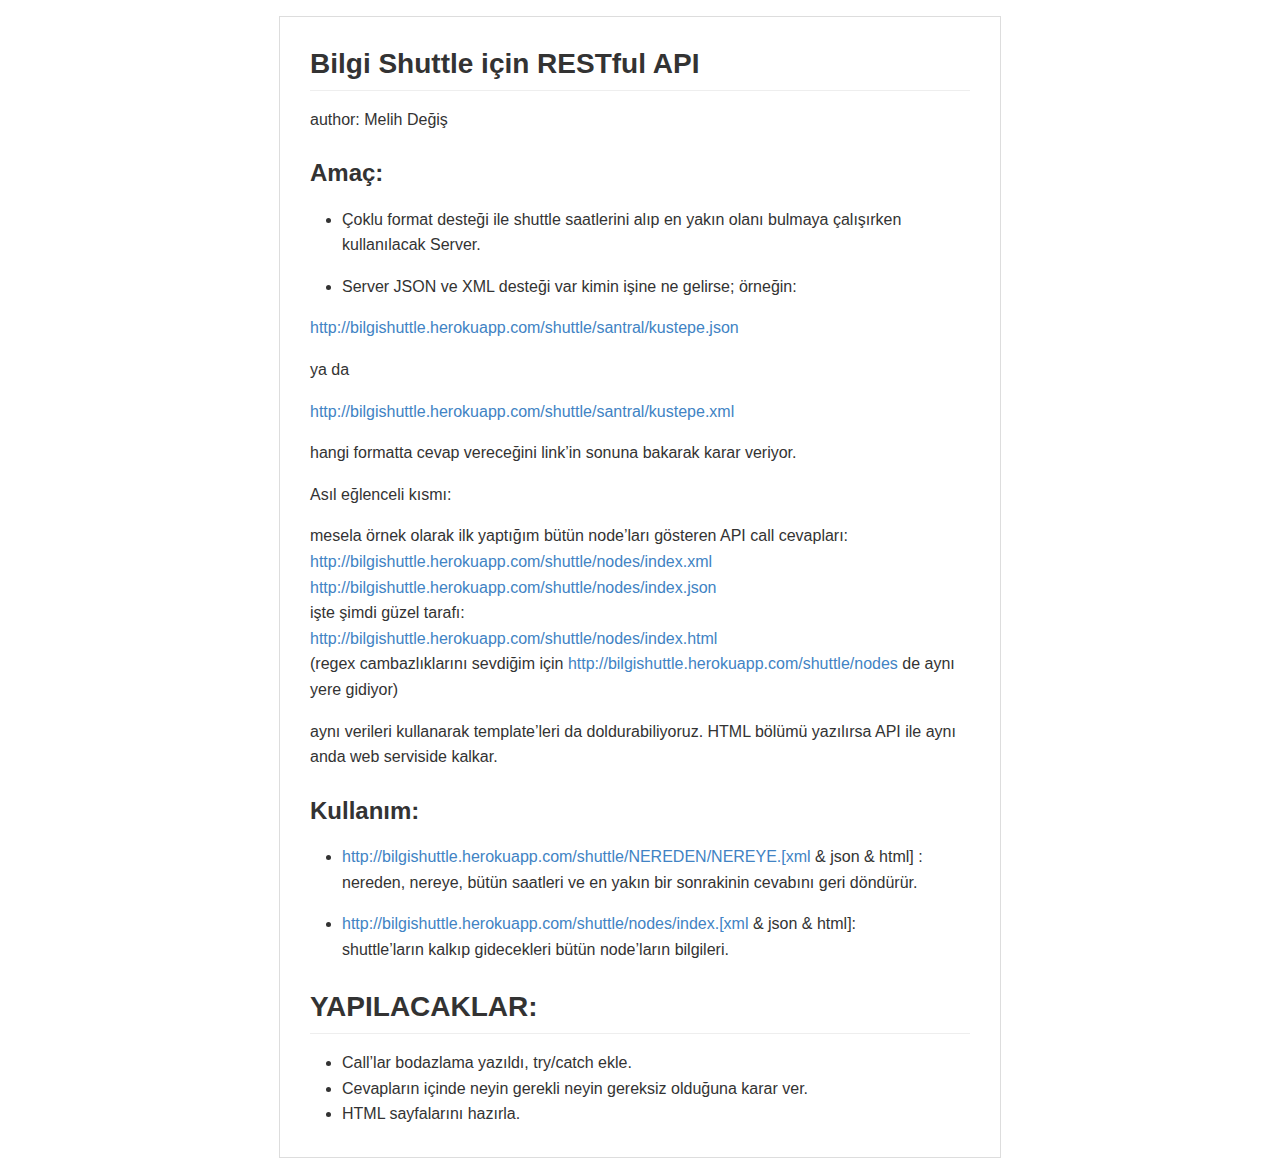
<file: templates/readme.html>
<!DOCTYPE html><html><head><meta charset="utf-8"><style>body {
  width: 45em;
  border: 1px solid #ddd;
  outline: 1300px solid #fff;
  margin: 16px auto;
}

body .markdown-body
{
  padding: 30px;
}

@font-face {
  font-family: fontawesome-mini;
  src: url([data-uri]) format('woff');
}

@font-face {
  font-family: octicons-anchor;
  src: url([data-uri]) format('woff');
}

.markdown-body {
  font-family: sans-serif;
  -ms-text-size-adjust: 100%;
  -webkit-text-size-adjust: 100%;
  color: #333333;
  overflow: hidden;
  font-family: "Helvetica Neue", Helvetica, "Segoe UI", Arial, freesans, sans-serif;
  font-size: 16px;
  line-height: 1.6;
  word-wrap: break-word;
}

.markdown-body a {
  background: transparent;
}

.markdown-body a:active,
.markdown-body a:hover {
  outline: 0;
}

.markdown-body b,
.markdown-body strong {
  font-weight: bold;
}

.markdown-body mark {
  background: #ff0;
  color: #000;
  font-style: italic;
  font-weight: bold;
}

.markdown-body sub,
.markdown-body sup {
  font-size: 75%;
  line-height: 0;
  position: relative;
  vertical-align: baseline;
}
.markdown-body sup {
  top: -0.5em;
}
.markdown-body sub {
  bottom: -0.25em;
}

.markdown-body h1 {
  font-size: 2em;
  margin: 0.67em 0;
}

.markdown-body img {
  border: 0;
}

.markdown-body hr {
  -moz-box-sizing: content-box;
  box-sizing: content-box;
  height: 0;
}

.markdown-body pre {
  overflow: auto;
}

.markdown-body code,
.markdown-body kbd,
.markdown-body pre,
.markdown-body samp {
  font-family: monospace, monospace;
  font-size: 1em;
}

.markdown-body input {
  color: inherit;
  font: inherit;
  margin: 0;
}

.markdown-body html input[disabled] {
  cursor: default;
}

.markdown-body input {
  line-height: normal;
}

.markdown-body input[type="checkbox"] {
  box-sizing: border-box;
  padding: 0;
}

.markdown-body table {
  border-collapse: collapse;
  border-spacing: 0;
}

.markdown-body td,
.markdown-body th {
  padding: 0;
}

.markdown-body .codehilitetable {
  border: 0;
  border-spacing: 0;
}

.markdown-body .codehilitetable tr {
  border: 0;
}

.markdown-body .codehilitetable pre,
.markdown-body .codehilitetable div.codehilite {
  margin: 0;
}

.markdown-body .linenos,
.markdown-body .code,
.markdown-body .codehilitetable td {
  border: 0;
  padding: 0;
}

.markdown-body td:not(.linenos) .linenodiv {
  padding: 0 !important;
}

.markdown-body .code {
  width: 100%;
}

.markdown-body .linenos div pre,
.markdown-body .linenodiv pre,
.markdown-body .linenodiv {
  border: 0;
  -webkit-border-radius: 0;
  -moz-border-radius: 0;
  border-radius: 0;
  -webkit-border-top-left-radius: 3px;
  -webkit-border-bottom-left-radius: 3px;
  -moz-border-radius-topleft: 3px;
  -moz-border-radius-bottomleft: 3px;
  border-top-left-radius: 3px;
  border-bottom-left-radius: 3px;
}

.markdown-body .code div pre,
.markdown-body .code div {
  border: 0;
  -webkit-border-radius: 0;
  -moz-border-radius: 0;
  border-radius: 0;
  -webkit-border-top-right-radius: 3px;
  -webkit-border-bottom-right-radius: 3px;
  -moz-border-radius-topright: 3px;
  -moz-border-radius-bottomright: 3px;
  border-top-right-radius: 3px;
  border-bottom-right-radius: 3px;
}

.markdown-body * {
  -moz-box-sizing: border-box;
  box-sizing: border-box;
}

.markdown-body input {
  font: 13px Helvetica, arial, freesans, clean, sans-serif, "Segoe UI Emoji", "Segoe UI Symbol";
  line-height: 1.4;
}

.markdown-body a {
  color: #4183c4;
  text-decoration: none;
}

.markdown-body a:hover,
.markdown-body a:focus,
.markdown-body a:active {
  text-decoration: underline;
}

.markdown-body hr {
  height: 0;
  margin: 15px 0;
  overflow: hidden;
  background: transparent;
  border: 0;
  border-bottom: 1px solid #ddd;
}

.markdown-body hr:before,
.markdown-body hr:after {
  display: table;
  content: " ";
}

.markdown-body hr:after {
  clear: both;
}

.markdown-body h1,
.markdown-body h2,
.markdown-body h3,
.markdown-body h4,
.markdown-body h5,
.markdown-body h6 {
  margin-top: 15px;
  margin-bottom: 15px;
  line-height: 1.1;
}

.markdown-body h1 {
  font-size: 30px;
}

.markdown-body h2 {
  font-size: 21px;
}

.markdown-body h3 {
  font-size: 16px;
}

.markdown-body h4 {
  font-size: 14px;
}

.markdown-body h5 {
  font-size: 12px;
}

.markdown-body h6 {
  font-size: 11px;
}

.markdown-body blockquote {
  margin: 0;
}

.markdown-body ul,
.markdown-body ol {
  padding: 0;
  margin-top: 0;
  margin-bottom: 0;
}

.markdown-body ol ol,
.markdown-body ul ol {
  list-style-type: lower-roman;
}

.markdown-body ul ul ol,
.markdown-body ul ol ol,
.markdown-body ol ul ol,
.markdown-body ol ol ol {
  list-style-type: lower-alpha;
}

.markdown-body dd {
  margin-left: 0;
}

.markdown-body code,
.markdown-body pre,
.markdown-body samp {
  font-family: Consolas, "Liberation Mono", Menlo, Courier, monospace;
  font-size: 12px;
}

.markdown-body pre {
  margin-top: 0;
  margin-bottom: 0;
}

.markdown-body kbd {
  background-color: #e7e7e7;
  background-image: -moz-linear-gradient(#fefefe, #e7e7e7);
  background-image: -webkit-linear-gradient(#fefefe, #e7e7e7);
  background-image: linear-gradient(#fefefe, #e7e7e7);
  background-repeat: repeat-x;
  border-radius: 2px;
  border: 1px solid #cfcfcf;
  color: #000;
  padding: 3px 5px;
  line-height: 10px;
  font: 11px Consolas, "Liberation Mono", Menlo, Courier, monospace;
  display: inline-block;
}

.markdown-body>*:first-child {
  margin-top: 0 !important;
}

.markdown-body>*:last-child {
  margin-bottom: 0 !important;
}

.markdown-body .headeranchor-link {
  position: absolute;
  top: 0;
  bottom: 0;
  left: 0;
  display: block;
  padding-right: 6px;
  padding-left: 30px;
  margin-left: -30px;
}

.markdown-body .headeranchor-link:focus {
  outline: none;
}

.markdown-body h1,
.markdown-body h2,
.markdown-body h3,
.markdown-body h4,
.markdown-body h5,
.markdown-body h6 {
  position: relative;
  margin-top: 1em;
  margin-bottom: 16px;
  font-weight: bold;
  line-height: 1.4;
}

.markdown-body h1 .headeranchor,
.markdown-body h2 .headeranchor,
.markdown-body h3 .headeranchor,
.markdown-body h4 .headeranchor,
.markdown-body h5 .headeranchor,
.markdown-body h6 .headeranchor {
  display: none;
  color: #000;
  vertical-align: middle;
}

.markdown-body h1:hover .headeranchor-link,
.markdown-body h2:hover .headeranchor-link,
.markdown-body h3:hover .headeranchor-link,
.markdown-body h4:hover .headeranchor-link,
.markdown-body h5:hover .headeranchor-link,
.markdown-body h6:hover .headeranchor-link {
  height: 1em;
  padding-left: 8px;
  margin-left: -30px;
  line-height: 1;
  text-decoration: none;
}

.markdown-body h1:hover .headeranchor-link .headeranchor,
.markdown-body h2:hover .headeranchor-link .headeranchor,
.markdown-body h3:hover .headeranchor-link .headeranchor,
.markdown-body h4:hover .headeranchor-link .headeranchor,
.markdown-body h5:hover .headeranchor-link .headeranchor,
.markdown-body h6:hover .headeranchor-link .headeranchor {
  display: inline-block;
}

.markdown-body h1 {
  padding-bottom: 0.3em;
  font-size: 2.25em;
  line-height: 1.2;
  border-bottom: 1px solid #eee;
}

.markdown-body h2 {
  padding-bottom: 0.3em;
  font-size: 1.75em;
  line-height: 1.225;
  border-bottom: 1px solid #eee;
}

.markdown-body h3 {
  font-size: 1.5em;
  line-height: 1.43;
}

.markdown-body h4 {
  font-size: 1.25em;
}

.markdown-body h5 {
  font-size: 1em;
}

.markdown-body h6 {
  font-size: 1em;
  color: #777;
}

.markdown-body p,
.markdown-body blockquote,
.markdown-body ul,
.markdown-body ol,
.markdown-body dl,
.markdown-body table,
.markdown-body pre,
.markdown-body .admonition {
  margin-top: 0;
  margin-bottom: 16px;
}

.markdown-body hr {
  height: 4px;
  padding: 0;
  margin: 16px 0;
  background-color: #e7e7e7;
  border: 0 none;
}

.markdown-body ul,
.markdown-body ol {
  padding-left: 2em;
}

.markdown-body ul ul,
.markdown-body ul ol,
.markdown-body ol ol,
.markdown-body ol ul {
  margin-top: 0;
  margin-bottom: 0;
}

.markdown-body li>p {
  margin-top: 16px;
}

.markdown-body dl {
  padding: 0;
}

.markdown-body dl dt {
  padding: 0;
  margin-top: 16px;
  font-size: 1em;
  font-style: italic;
  font-weight: bold;
}

.markdown-body dl dd {
  padding: 0 16px;
  margin-bottom: 16px;
}

.markdown-body blockquote {
  padding: 0 15px;
  color: #777;
  border-left: 4px solid #ddd;
}

.markdown-body blockquote>:first-child {
  margin-top: 0;
}

.markdown-body blockquote>:last-child {
  margin-bottom: 0;
}

.markdown-body table {
  display: block;
  width: 100%;
  overflow: auto;
  word-break: normal;
  word-break: keep-all;
}

.markdown-body table th {
  font-weight: bold;
}

.markdown-body table th,
.markdown-body table td {
  padding: 6px 13px;
  border: 1px solid #ddd;
}

.markdown-body table tr {
  background-color: #fff;
  border-top: 1px solid #ccc;
}

.markdown-body table tr:nth-child(2n) {
  background-color: #f8f8f8;
}

.markdown-body img {
  max-width: 100%;
  -moz-box-sizing: border-box;
  box-sizing: border-box;
}

.markdown-body code,
.markdown-body samp {
  padding: 0;
  padding-top: 0.2em;
  padding-bottom: 0.2em;
  margin: 0;
  font-size: 85%;
  background-color: rgba(0,0,0,0.04);
  border-radius: 3px;
}

.markdown-body code:before,
.markdown-body code:after {
  letter-spacing: -0.2em;
  content: "\00a0";
}

.markdown-body pre>code {
  padding: 0;
  margin: 0;
  font-size: 100%;
  word-break: normal;
  white-space: pre;
  background: transparent;
  border: 0;
}

.markdown-body .codehilite {
  margin-bottom: 16px;
}

.markdown-body .codehilite pre,
.markdown-body pre {
  padding: 16px;
  overflow: auto;
  font-size: 85%;
  line-height: 1.45;
  background-color: #f7f7f7;
  border-radius: 3px;
}

.markdown-body .codehilite pre {
  margin-bottom: 0;
  word-break: normal;
}

.markdown-body pre {
  word-wrap: normal;
}

.markdown-body pre code {
  display: inline;
  max-width: initial;
  padding: 0;
  margin: 0;
  overflow: initial;
  line-height: inherit;
  word-wrap: normal;
  background-color: transparent;
  border: 0;
}

.markdown-body pre code:before,
.markdown-body pre code:after {
  content: normal;
}

/* Admonition */
.markdown-body .admonition {
  -webkit-border-radius: 3px;
  -moz-border-radius: 3px;
  position: relative;
  border-radius: 3px;
  border: 1px solid #e0e0e0;
  border-left: 6px solid #333;
  padding: 10px 10px 10px 30px;
}

.markdown-body .admonition table {
  color: #333;
}

.markdown-body .admonition p {
  padding: 0;
}

.markdown-body .admonition-title {
  font-weight: bold;
  margin: 0;
}

.markdown-body .admonition>.admonition-title {
  color: #333;
}

.markdown-body .attention>.admonition-title {
  color: #a6d796;
}

.markdown-body .caution>.admonition-title {
  color: #d7a796;
}

.markdown-body .hint>.admonition-title {
  color: #96c6d7;
}

.markdown-body .danger>.admonition-title {
  color: #c25f77;
}

.markdown-body .question>.admonition-title {
  color: #96a6d7;
}

.markdown-body .note>.admonition-title {
  color: #d7c896;
}

.markdown-body .admonition:before,
.markdown-body .attention:before,
.markdown-body .caution:before,
.markdown-body .hint:before,
.markdown-body .danger:before,
.markdown-body .question:before,
.markdown-body .note:before {
  font: normal normal 16px fontawesome-mini;
  -moz-osx-font-smoothing: grayscale;
  -webkit-user-select: none;
  -moz-user-select: none;
  -ms-user-select: none;
  user-select: none;
  line-height: 1.5;
  color: #333;
  position: absolute;
  left: 0;
  top: 0;
  padding-top: 10px;
  padding-left: 10px;
}

.markdown-body .admonition:before {
  content: "\f056\00a0";
  color: 333;
}

.markdown-body .attention:before {
  content: "\f058\00a0";
  color: #a6d796;
}

.markdown-body .caution:before {
  content: "\f06a\00a0";
  color: #d7a796;
}

.markdown-body .hint:before {
  content: "\f05a\00a0";
  color: #96c6d7;
}

.markdown-body .danger:before {
  content: "\f057\00a0";
  color: #c25f77;
}

.markdown-body .question:before {
  content: "\f059\00a0";
  color: #96a6d7;
}

.markdown-body .note:before {
  content: "\f040\00a0";
  color: #d7c896;
}

.markdown-body .admonition::after {
  content: normal;
}

.markdown-body .attention {
  border-left: 6px solid #a6d796;
}

.markdown-body .caution {
  border-left: 6px solid #d7a796;
}

.markdown-body .hint {
  border-left: 6px solid #96c6d7;
}

.markdown-body .danger {
  border-left: 6px solid #c25f77;
}

.markdown-body .question {
  border-left: 6px solid #96a6d7;
}

.markdown-body .note {
  border-left: 6px solid #d7c896;
}

.markdown-body .admonition>*:first-child {
  margin-top: 0 !important;
}

.markdown-body .admonition>*:last-child {
  margin-bottom: 0 !important;
}

/* progress bar*/
.markdown-body .progress {
  display: block;
  width: 300px;
  margin: 10px 0;
  height: 24px;
  -webkit-border-radius: 3px;
  -moz-border-radius: 3px;
  border-radius: 3px;
  background-color: #ededed;
  position: relative;
  box-shadow: inset -1px 1px 3px rgba(0, 0, 0, .1);
}

.markdown-body .progress-label {
  position: absolute;
  text-align: center;
  font-weight: bold;
  width: 100%; margin: 0;
  line-height: 24px;
  color: #333;
  text-shadow: 1px 1px 0 #fefefe, -1px -1px 0 #fefefe, -1px 1px 0 #fefefe, 1px -1px 0 #fefefe, 0 1px 0 #fefefe, 0 -1px 0 #fefefe, 1px 0 0 #fefefe, -1px 0 0 #fefefe, 1px 1px 2px #000;
  -webkit-font-smoothing: antialiased !important;
  white-space: nowrap;
  overflow: hidden;
}

.markdown-body .progress-bar {
  height: 24px;
  float: left;
  -webkit-border-radius: 3px;
  -moz-border-radius: 3px;
  border-radius: 3px;
  background-color: #96c6d7;
  box-shadow: inset 0 1px 0 rgba(255, 255, 255, .5), inset 0 -1px 0 rgba(0, 0, 0, .1);
  background-size: 30px 30px;
  background-image: -webkit-linear-gradient(
    135deg, rgba(255, 255, 255, .4) 27%,
    transparent 27%,
    transparent 52%, rgba(255, 255, 255, .4) 52%,
    rgba(255, 255, 255, .4) 77%,
    transparent 77%, transparent
  );
  background-image: -moz-linear-gradient(
    135deg,
    rgba(255, 255, 255, .4) 27%, transparent 27%,
    transparent 52%, rgba(255, 255, 255, .4) 52%,
    rgba(255, 255, 255, .4) 77%, transparent 77%,
    transparent
  );
  background-image: -ms-linear-gradient(
    135deg,
    rgba(255, 255, 255, .4) 27%, transparent 27%,
    transparent 52%, rgba(255, 255, 255, .4) 52%,
    rgba(255, 255, 255, .4) 77%, transparent 77%,
    transparent
  );
  background-image: -o-linear-gradient(
    135deg,
    rgba(255, 255, 255, .4) 27%, transparent 27%,
    transparent 52%, rgba(255, 255, 255, .4) 52%,
    rgba(255, 255, 255, .4) 77%, transparent 77%,
    transparent
  );
  background-image: linear-gradient(
    135deg,
    rgba(255, 255, 255, .4) 27%, transparent 27%,
    transparent 52%, rgba(255, 255, 255, .4) 52%,
    rgba(255, 255, 255, .4) 77%, transparent 77%,
    transparent
  );
}

.markdown-body .progress-100plus .progress-bar {
  background-color: #a6d796;
}

.markdown-body .progress-80plus .progress-bar {
  background-color: #c6d796;
}

.markdown-body .progress-60plus .progress-bar {
  background-color: #d7c896;
}

.markdown-body .progress-40plus .progress-bar {
  background-color: #d7a796;
}

.markdown-body .progress-20plus .progress-bar {
  background-color: #d796a6;
}

.markdown-body .progress-0plus .progress-bar {
  background-color: #c25f77;
}

.markdown-body .candystripe-animate .progress-bar{
  -webkit-animation: animate-stripes 3s linear infinite;
  -moz-animation: animate-stripes 3s linear infinite;
  animation: animate-stripes 3s linear infinite;
}

@-webkit-keyframes animate-stripes {
  0% {
    background-position: 0 0;
  }

  100% {
    background-position: 60px 0;
  }
}

@-moz-keyframes animate-stripes {
  0% {
    background-position: 0 0;
  }

  100% {
    background-position: 60px 0;
  }
}

@keyframes animate-stripes {
  0% {
    background-position: 0 0;
  }

  100% {
    background-position: 60px 0;
  }
}

.markdown-body .gloss .progress-bar {
  box-shadow:
    inset 0 4px 12px rgba(255, 255, 255, .7),
    inset 0 -12px 0 rgba(0, 0, 0, .05);
}

/* Multimarkdown Critic Blocks */
.markdown-body .critic_mark {
  background: #ff0;
}

.markdown-body .critic_delete {
  color: #c82829;
  text-decoration: line-through;
}

.markdown-body .critic_insert {
  color: #718c00 ;
  text-decoration: underline;
}

.markdown-body .critic_comment {
  color: #8e908c;
  font-style: italic;
}

.markdown-body .headeranchor {
  font: normal normal 16px octicons-anchor;
  line-height: 1;
  display: inline-block;
  text-decoration: none;
  -webkit-font-smoothing: antialiased;
  -moz-osx-font-smoothing: grayscale;
  -webkit-user-select: none;
  -moz-user-select: none;
  -ms-user-select: none;
  user-select: none;
}

.headeranchor:before {
  content: '\f05c';
}

.markdown-body .task-list-item {
  list-style-type: none;
}

.markdown-body .task-list-item+.task-list-item {
  margin-top: 3px;
}

.markdown-body .task-list-item input {
  margin: 0 4px 0.25em -20px;
  vertical-align: middle;
}

/* Media */
@media only screen and (min-width: 480px) {
  .markdown-body {
    font-size:14px;
  }
}

@media only screen and (min-width: 768px) {
  .markdown-body {
    font-size:16px;
  }
}

@media print {
  .markdown-body * {
    background: transparent !important;
    color: black !important;
    filter:none !important;
    -ms-filter: none !important;
  }

  .markdown-body {
    font-size:12pt;
    max-width:100%;
    outline:none;
    border: 0;
  }

  .markdown-body a,
  .markdown-body a:visited {
    text-decoration: underline;
  }

  .markdown-body .headeranchor-link {
    display: none;
  }

  .markdown-body a[href]:after {
    content: " (" attr(href) ")";
  }

  .markdown-body abbr[title]:after {
    content: " (" attr(title) ")";
  }

  .markdown-body .ir a:after,
  .markdown-body a[href^="javascript:"]:after,
  .markdown-body a[href^="#"]:after {
    content: "";
  }

  .markdown-body pre {
    white-space: pre;
    white-space: pre-wrap;
    word-wrap: break-word;
  }

  .markdown-body pre,
  .markdown-body blockquote {
    border: 1px solid #999;
    padding-right: 1em;
    page-break-inside: avoid;
  }

  .markdown-body .progress,
  .markdown-body .progress-bar {
    -moz-box-shadow: none;
    -webkit-box-shadow: none;
    box-shadow: none;
  }

  .markdown-body .progress {
    border: 1px solid #ddd;
  }

  .markdown-body .progress-bar {
    height: 22px;
    border-right: 1px solid #ddd;
  }

  .markdown-body tr,
  .markdown-body img {
    page-break-inside: avoid;
  }

  .markdown-body img {
    max-width: 100% !important;
  }

  .markdown-body p,
  .markdown-body h2,
  .markdown-body h3 {
    orphans: 3;
    widows: 3;
  }

  .markdown-body h2,
  .markdown-body h3 {
    page-break-after: avoid;
  }
}
</style><title>readme</title></head><body><article class="markdown-body"><h2 id="bilgi-shuttle-icin-restful-api"><a name="user-content-bilgi-shuttle-icin-restful-api" href="#bilgi-shuttle-icin-restful-api" class="headeranchor-link" aria-hidden="true"><span class="headeranchor"></span></a>Bilgi Shuttle için RESTful API</h2>
<p>author: Melih Değiş</p>
<h3 id="amac"><a name="user-content-amac" href="#amac" class="headeranchor-link" aria-hidden="true"><span class="headeranchor"></span></a>Amaç:</h3>
<ul>
<li>
<p>Çoklu format desteği ile shuttle saatlerini alıp en yakın olanı bulmaya çalışırken kullanılacak Server.</p>
</li>
<li>
<p>Server JSON ve XML desteği var kimin işine ne gelirse; örneğin:</p>
</li>
</ul>
<p><a href="http://bilgishuttle.herokuapp.com/shuttle/santral/kustepe.json">http://bilgishuttle.herokuapp.com/shuttle/santral/kustepe.json</a></p>
<p>ya da</p>
<p><a href="http://bilgishuttle.herokuapp.com/shuttle/santral/kustepe.xml">http://bilgishuttle.herokuapp.com/shuttle/santral/kustepe.xml</a></p>
<p>hangi formatta cevap vereceğini link&rsquo;in sonuna bakarak karar veriyor.</p>
<p>Asıl eğlenceli kısmı:</p>
<p>mesela örnek olarak ilk yaptığım bütün node&rsquo;ları gösteren API call cevapları:<br />
<a href="http://bilgishuttle.herokuapp.com/shuttle/nodes/index.xml">http://bilgishuttle.herokuapp.com/shuttle/nodes/index.xml</a><br />
<a href="http://bilgishuttle.herokuapp.com/shuttle/nodes/index.json">http://bilgishuttle.herokuapp.com/shuttle/nodes/index.json</a><br />
işte şimdi güzel tarafı:<br />
<a href="http://bilgishuttle.herokuapp.com/shuttle/nodes/index.html">http://bilgishuttle.herokuapp.com/shuttle/nodes/index.html</a><br />
(regex cambazlıklarını sevdiğim için <a href="http://bilgishuttle.herokuapp.com/shuttle/nodes">http://bilgishuttle.herokuapp.com/shuttle/nodes</a> de aynı yere gidiyor)</p>
<p>aynı verileri kullanarak template&rsquo;leri da doldurabiliyoruz. HTML bölümü yazılırsa API ile aynı anda web serviside kalkar.</p>
<h3 id="kullanm"><a name="user-content-kullanm" href="#kullanm" class="headeranchor-link" aria-hidden="true"><span class="headeranchor"></span></a>Kullanım:</h3>
<ul>
<li>
<p><a href="http://bilgishuttle.herokuapp.com/shuttle/NEREDEN/NEREYE.[xml">http://bilgishuttle.herokuapp.com/shuttle/NEREDEN/NEREYE.[xml</a> &amp; json &amp; html] :<br />
nereden, nereye, bütün saatleri ve en yakın bir sonrakinin cevabını geri döndürür.</p>
</li>
<li>
<p><a href="http://bilgishuttle.herokuapp.com/shuttle/nodes/index.[xml">http://bilgishuttle.herokuapp.com/shuttle/nodes/index.[xml</a> &amp; json &amp; html]:<br />
shuttle&rsquo;ların kalkıp gidecekleri bütün node&rsquo;ların bilgileri.</p>
</li>
</ul>
<h2 id="yapilacaklar"><a name="user-content-yapilacaklar" href="#yapilacaklar" class="headeranchor-link" aria-hidden="true"><span class="headeranchor"></span></a>YAPILACAKLAR:</h2>
<ul>
<li>Call&rsquo;lar bodazlama yazıldı, try/catch ekle.</li>
<li>Cevapların içinde neyin gerekli neyin gereksiz olduğuna karar ver.</li>
<li>HTML sayfalarını hazırla.</li>
</ul></article></body></html>
</file>
